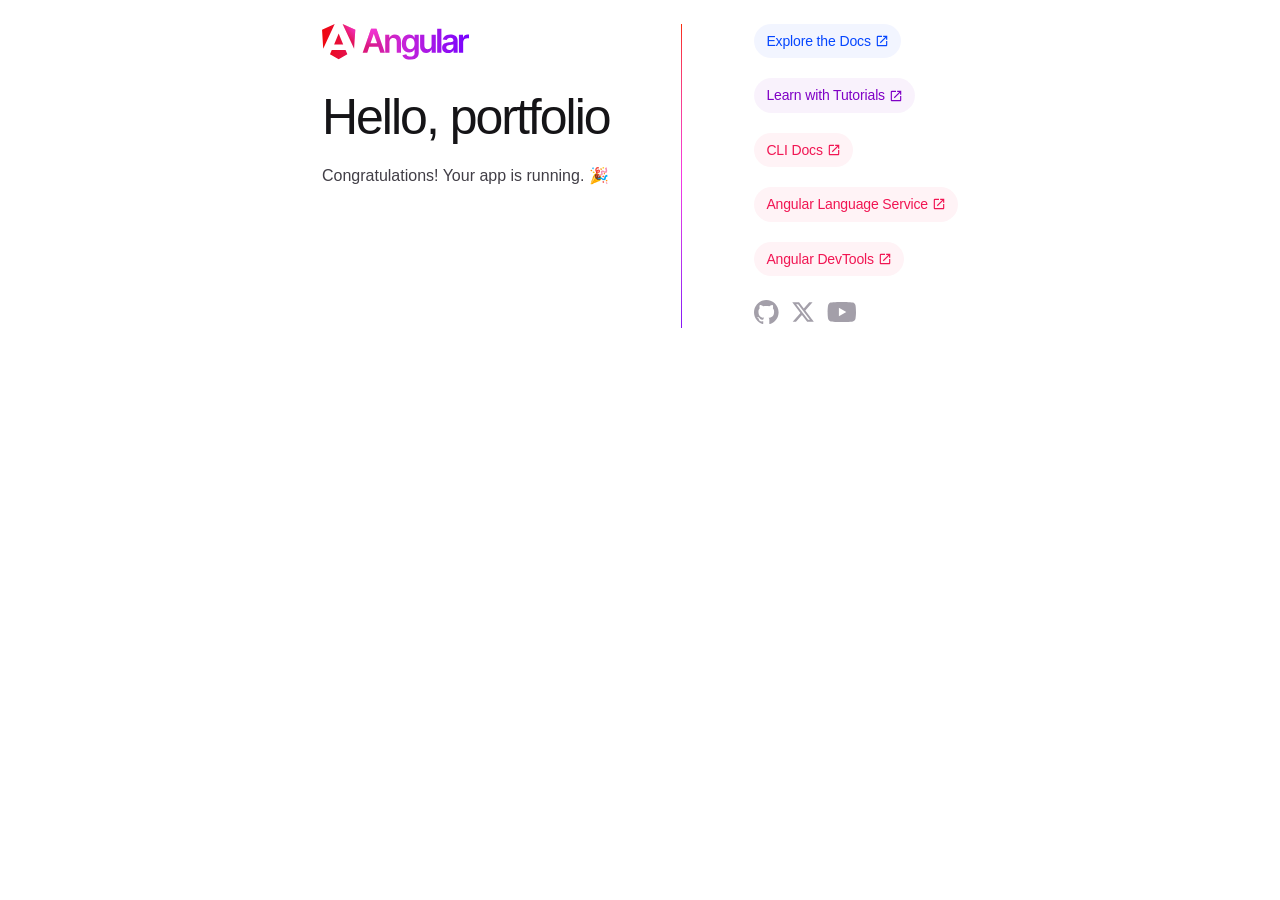
<file: browser/index.html>
<!DOCTYPE html><html lang="en" data-critters-container><head>
  <meta charset="utf-8">
  <title>Portfolio</title>
  <base href="https://github.com/EvanL2021/flipcart">
  <meta name="viewport" content="width=device-width, initial-scale=1">
  <link rel="icon" type="image/x-icon" href="favicon.ico">
<link rel="stylesheet" href="styles-5INURTSO.css"><style ng-app-id="ng">[_nghost-ng-c245922056] {
    --bright-blue: oklch(51.01% 0.274 263.83);
    --electric-violet: oklch(53.18% 0.28 296.97);
    --french-violet: oklch(47.66% 0.246 305.88);
    --vivid-pink: oklch(69.02% 0.277 332.77);
    --hot-red: oklch(61.42% 0.238 15.34);
    --orange-red: oklch(63.32% 0.24 31.68);

    --gray-900: oklch(19.37% 0.006 300.98);
    --gray-700: oklch(36.98% 0.014 302.71);
    --gray-400: oklch(70.9% 0.015 304.04);

    --red-to-pink-to-purple-vertical-gradient: linear-gradient(
      180deg,
      var(--orange-red) 0%,
      var(--vivid-pink) 50%,
      var(--electric-violet) 100%
    );

    --red-to-pink-to-purple-horizontal-gradient: linear-gradient(
      90deg,
      var(--orange-red) 0%,
      var(--vivid-pink) 50%,
      var(--electric-violet) 100%
    );

    --pill-accent: var(--bright-blue);

    font-family: "Inter", -apple-system, BlinkMacSystemFont, "Segoe UI", Roboto,
      Helvetica, Arial, sans-serif, "Apple Color Emoji", "Segoe UI Emoji",
      "Segoe UI Symbol";
    box-sizing: border-box;
    -webkit-font-smoothing: antialiased;
    -moz-osx-font-smoothing: grayscale;
  }

  h1[_ngcontent-ng-c245922056] {
    font-size: 3.125rem;
    color: var(--gray-900);
    font-weight: 500;
    line-height: 100%;
    letter-spacing: -0.125rem;
    margin: 0;
    font-family: "Inter Tight", -apple-system, BlinkMacSystemFont, "Segoe UI", Roboto,
      Helvetica, Arial, sans-serif, "Apple Color Emoji", "Segoe UI Emoji",
      "Segoe UI Symbol";
  }

  p[_ngcontent-ng-c245922056] {
    margin: 0;
    color: var(--gray-700);
  }

  main[_ngcontent-ng-c245922056] {
    width: 100%;
    min-height: 100%;
    display: flex;
    justify-content: center;
    align-items: center;
    padding: 1rem;
    box-sizing: inherit;
    position: relative;
  }

  .angular-logo[_ngcontent-ng-c245922056] {
    max-width: 9.2rem;
  }

  .content[_ngcontent-ng-c245922056] {
    display: flex;
    justify-content: space-around;
    width: 100%;
    max-width: 700px;
    margin-bottom: 3rem;
  }

  .content[_ngcontent-ng-c245922056]   h1[_ngcontent-ng-c245922056] {
    margin-top: 1.75rem;
  }

  .content[_ngcontent-ng-c245922056]   p[_ngcontent-ng-c245922056] {
    margin-top: 1.5rem;
  }

  .divider[_ngcontent-ng-c245922056] {
    width: 1px;
    background: var(--red-to-pink-to-purple-vertical-gradient);
    margin-inline: 0.5rem;
  }

  .pill-group[_ngcontent-ng-c245922056] {
    display: flex;
    flex-direction: column;
    align-items: start;
    flex-wrap: wrap;
    gap: 1.25rem;
  }

  .pill[_ngcontent-ng-c245922056] {
    display: flex;
    align-items: center;
    --pill-accent: var(--bright-blue);
    background: color-mix(in srgb, var(--pill-accent) 5%, transparent);
    color: var(--pill-accent);
    padding-inline: 0.75rem;
    padding-block: 0.375rem;
    border-radius: 2.75rem;
    border: 0;
    transition: background 0.3s ease;
    font-family: var(--inter-font);
    font-size: 0.875rem;
    font-style: normal;
    font-weight: 500;
    line-height: 1.4rem;
    letter-spacing: -0.00875rem;
    text-decoration: none;
  }

  .pill[_ngcontent-ng-c245922056]:hover {
    background: color-mix(in srgb, var(--pill-accent) 15%, transparent);
  }

  .pill-group[_ngcontent-ng-c245922056]   .pill[_ngcontent-ng-c245922056]:nth-child(6n + 1) {
    --pill-accent: var(--bright-blue);
  }
  .pill-group[_ngcontent-ng-c245922056]   .pill[_ngcontent-ng-c245922056]:nth-child(6n + 2) {
    --pill-accent: var(--french-violet);
  }
  .pill-group[_ngcontent-ng-c245922056]   .pill[_ngcontent-ng-c245922056]:nth-child(6n + 3), .pill-group[_ngcontent-ng-c245922056]   .pill[_ngcontent-ng-c245922056]:nth-child(6n + 4), .pill-group[_ngcontent-ng-c245922056]   .pill[_ngcontent-ng-c245922056]:nth-child(6n + 5) {
    --pill-accent: var(--hot-red);
  }

  .pill-group[_ngcontent-ng-c245922056]   svg[_ngcontent-ng-c245922056] {
    margin-inline-start: 0.25rem;
  }

  .social-links[_ngcontent-ng-c245922056] {
    display: flex;
    align-items: center;
    gap: 0.73rem;
    margin-top: 1.5rem;
  }

  .social-links[_ngcontent-ng-c245922056]   path[_ngcontent-ng-c245922056] {
    transition: fill 0.3s ease;
    fill: var(--gray-400);
  }

  .social-links[_ngcontent-ng-c245922056]   a[_ngcontent-ng-c245922056]:hover   svg[_ngcontent-ng-c245922056]   path[_ngcontent-ng-c245922056] {
    fill: var(--gray-900);
  }

  @media screen and (max-width: 650px) {
    .content[_ngcontent-ng-c245922056] {
      flex-direction: column;
      width: max-content;
    }

    .divider[_ngcontent-ng-c245922056] {
      height: 1px;
      width: 100%;
      background: var(--red-to-pink-to-purple-horizontal-gradient);
      margin-block: 1.5rem;
    }
  }</style></head>
<body><!--nghm-->
  <app-root _nghost-ng-c245922056 ng-version="17.3.3" ngh="0" ng-server-context="ssg"><main _ngcontent-ng-c245922056 class="main"><div _ngcontent-ng-c245922056 class="content"><div _ngcontent-ng-c245922056 class="left-side"><svg _ngcontent-ng-c245922056="" xmlns="http://www.w3.org/2000/svg" viewBox="0 0 982 239" fill="none" class="angular-logo"><g _ngcontent-ng-c245922056="" clip-path="url(#a)"><path _ngcontent-ng-c245922056="" fill="url(#b)" d="M388.676 191.625h30.849L363.31 31.828h-35.758l-56.215 159.797h30.848l13.174-39.356h60.061l13.256 39.356Zm-65.461-62.675 21.602-64.311h1.227l21.602 64.311h-44.431Zm126.831-7.527v70.202h-28.23V71.839h27.002v20.374h1.392c2.782-6.71 7.2-12.028 13.255-15.956 6.056-3.927 13.584-5.89 22.503-5.89 8.264 0 15.465 1.8 21.684 5.318 6.137 3.518 10.964 8.673 14.319 15.382 3.437 6.71 5.074 14.81 4.992 24.383v76.175h-28.23v-71.92c0-8.019-2.046-14.237-6.219-18.819-4.173-4.5-9.819-6.791-17.102-6.791-4.91 0-9.328 1.063-13.174 3.272-3.846 2.128-6.792 5.237-9.001 9.328-2.046 4.009-3.191 8.918-3.191 14.728ZM589.233 239c-10.147 0-18.82-1.391-26.103-4.091-7.282-2.7-13.092-6.382-17.511-10.964-4.418-4.582-7.528-9.655-9.164-15.219l25.448-6.136c1.145 2.372 2.782 4.663 4.991 6.954 2.209 2.291 5.155 4.255 8.837 5.81 3.683 1.554 8.428 2.291 14.074 2.291 8.019 0 14.647-1.964 19.884-5.81 5.237-3.845 7.856-10.227 7.856-19.064v-22.665h-1.391c-1.473 2.946-3.601 5.892-6.383 9.001-2.782 3.109-6.464 5.645-10.965 7.691-4.582 2.046-10.228 3.109-17.101 3.109-9.165 0-17.511-2.209-25.039-6.545-7.446-4.337-13.42-10.883-17.757-19.474-4.418-8.673-6.628-19.473-6.628-32.565 0-13.091 2.21-24.301 6.628-33.383 4.419-9.082 10.311-15.955 17.839-20.7 7.528-4.746 15.874-7.037 25.039-7.037 7.037 0 12.846 1.145 17.347 3.518 4.582 2.373 8.182 5.236 10.883 8.51 2.7 3.272 4.746 6.382 6.137 9.327h1.554v-19.8h27.821v121.749c0 10.228-2.454 18.737-7.364 25.447-4.91 6.709-11.538 11.7-20.048 15.055-8.509 3.355-18.165 4.991-28.884 4.991Zm.245-71.266c5.974 0 11.047-1.473 15.302-4.337 4.173-2.945 7.446-7.118 9.573-12.519 2.21-5.482 3.274-12.027 3.274-19.637 0-7.609-1.064-14.155-3.274-19.8-2.127-5.646-5.318-10.064-9.491-13.255-4.174-3.11-9.329-4.746-15.384-4.746s-11.537 1.636-15.792 4.91c-4.173 3.272-7.365 7.772-9.492 13.418-2.128 5.727-3.191 12.191-3.191 19.392 0 7.2 1.063 13.745 3.273 19.228 2.127 5.482 5.318 9.736 9.573 12.764 4.174 3.027 9.41 4.582 15.629 4.582Zm141.56-26.51V71.839h28.23v119.786h-27.412v-21.273h-1.227c-2.7 6.709-7.119 12.191-13.338 16.446-6.137 4.255-13.747 6.382-22.748 6.382-7.855 0-14.81-1.718-20.783-5.237-5.974-3.518-10.72-8.591-14.075-15.382-3.355-6.709-5.073-14.891-5.073-24.464V71.839h28.312v71.921c0 7.609 2.046 13.664 6.219 18.083 4.173 4.5 9.655 6.709 16.365 6.709 4.173 0 8.183-.982 12.111-3.028 3.927-2.045 7.118-5.072 9.655-9.082 2.537-4.091 3.764-9.164 3.764-15.218Zm65.707-109.395v159.796h-28.23V31.828h28.23Zm44.841 162.169c-7.61 0-14.402-1.391-20.457-4.091-6.055-2.7-10.883-6.791-14.32-12.109-3.518-5.319-5.237-11.946-5.237-19.801 0-6.791 1.228-12.355 3.765-16.773 2.536-4.419 5.891-7.937 10.228-10.637 4.337-2.618 9.164-4.664 14.647-6.055 5.4-1.391 11.046-2.373 16.856-3.027 7.037-.737 12.683-1.391 17.102-1.964 4.337-.573 7.528-1.555 9.574-2.782 1.963-1.309 3.027-3.273 3.027-5.973v-.491c0-5.891-1.718-10.391-5.237-13.664-3.518-3.191-8.51-4.828-15.056-4.828-6.955 0-12.356 1.473-16.447 4.5-4.009 3.028-6.71 6.546-8.183 10.719l-26.348-3.764c2.046-7.282 5.483-13.336 10.31-18.328 4.746-4.909 10.638-8.59 17.511-11.045 6.955-2.455 14.565-3.682 22.912-3.682 5.809 0 11.537.654 17.265 2.045s10.965 3.6 15.711 6.71c4.746 3.109 8.51 7.282 11.455 12.6 2.864 5.318 4.337 11.946 4.337 19.883v80.184h-27.166v-16.446h-.9c-1.719 3.355-4.092 6.464-7.201 9.328-3.109 2.864-6.955 5.237-11.619 6.955-4.828 1.718-10.229 2.536-16.529 2.536Zm7.364-20.701c5.646 0 10.556-1.145 14.729-3.354 4.173-2.291 7.364-5.237 9.655-9.001 2.292-3.763 3.355-7.854 3.355-12.273v-14.155c-.9.737-2.373 1.391-4.5 2.046-2.128.654-4.419 1.145-7.037 1.636-2.619.491-5.155.9-7.692 1.227-2.537.328-4.746.655-6.628.901-4.173.572-8.019 1.472-11.292 2.781-3.355 1.31-5.973 3.11-7.855 5.401-1.964 2.291-2.864 5.318-2.864 8.918 0 5.237 1.882 9.164 5.728 11.782 3.682 2.782 8.51 4.091 14.401 4.091Zm64.643 18.328V71.839h27.412v19.965h1.227c2.21-6.955 5.974-12.274 11.292-16.038 5.319-3.763 11.456-5.645 18.329-5.645 1.555 0 3.355.082 5.237.163 1.964.164 3.601.328 4.91.573v25.938c-1.227-.41-3.109-.819-5.646-1.146a58.814 58.814 0 0 0-7.446-.49c-5.155 0-9.738 1.145-13.829 3.354-4.091 2.209-7.282 5.236-9.655 9.164-2.373 3.927-3.519 8.427-3.519 13.5v70.448h-28.312ZM222.077 39.192l-8.019 125.923L137.387 0l84.69 39.192Zm-53.105 162.825-57.933 33.056-57.934-33.056 11.783-28.556h92.301l11.783 28.556ZM111.039 62.675l30.357 73.803H80.681l30.358-73.803ZM7.937 165.115 0 39.192 84.69 0 7.937 165.115Z"/><path _ngcontent-ng-c245922056="" fill="url(#c)" d="M388.676 191.625h30.849L363.31 31.828h-35.758l-56.215 159.797h30.848l13.174-39.356h60.061l13.256 39.356Zm-65.461-62.675 21.602-64.311h1.227l21.602 64.311h-44.431Zm126.831-7.527v70.202h-28.23V71.839h27.002v20.374h1.392c2.782-6.71 7.2-12.028 13.255-15.956 6.056-3.927 13.584-5.89 22.503-5.89 8.264 0 15.465 1.8 21.684 5.318 6.137 3.518 10.964 8.673 14.319 15.382 3.437 6.71 5.074 14.81 4.992 24.383v76.175h-28.23v-71.92c0-8.019-2.046-14.237-6.219-18.819-4.173-4.5-9.819-6.791-17.102-6.791-4.91 0-9.328 1.063-13.174 3.272-3.846 2.128-6.792 5.237-9.001 9.328-2.046 4.009-3.191 8.918-3.191 14.728ZM589.233 239c-10.147 0-18.82-1.391-26.103-4.091-7.282-2.7-13.092-6.382-17.511-10.964-4.418-4.582-7.528-9.655-9.164-15.219l25.448-6.136c1.145 2.372 2.782 4.663 4.991 6.954 2.209 2.291 5.155 4.255 8.837 5.81 3.683 1.554 8.428 2.291 14.074 2.291 8.019 0 14.647-1.964 19.884-5.81 5.237-3.845 7.856-10.227 7.856-19.064v-22.665h-1.391c-1.473 2.946-3.601 5.892-6.383 9.001-2.782 3.109-6.464 5.645-10.965 7.691-4.582 2.046-10.228 3.109-17.101 3.109-9.165 0-17.511-2.209-25.039-6.545-7.446-4.337-13.42-10.883-17.757-19.474-4.418-8.673-6.628-19.473-6.628-32.565 0-13.091 2.21-24.301 6.628-33.383 4.419-9.082 10.311-15.955 17.839-20.7 7.528-4.746 15.874-7.037 25.039-7.037 7.037 0 12.846 1.145 17.347 3.518 4.582 2.373 8.182 5.236 10.883 8.51 2.7 3.272 4.746 6.382 6.137 9.327h1.554v-19.8h27.821v121.749c0 10.228-2.454 18.737-7.364 25.447-4.91 6.709-11.538 11.7-20.048 15.055-8.509 3.355-18.165 4.991-28.884 4.991Zm.245-71.266c5.974 0 11.047-1.473 15.302-4.337 4.173-2.945 7.446-7.118 9.573-12.519 2.21-5.482 3.274-12.027 3.274-19.637 0-7.609-1.064-14.155-3.274-19.8-2.127-5.646-5.318-10.064-9.491-13.255-4.174-3.11-9.329-4.746-15.384-4.746s-11.537 1.636-15.792 4.91c-4.173 3.272-7.365 7.772-9.492 13.418-2.128 5.727-3.191 12.191-3.191 19.392 0 7.2 1.063 13.745 3.273 19.228 2.127 5.482 5.318 9.736 9.573 12.764 4.174 3.027 9.41 4.582 15.629 4.582Zm141.56-26.51V71.839h28.23v119.786h-27.412v-21.273h-1.227c-2.7 6.709-7.119 12.191-13.338 16.446-6.137 4.255-13.747 6.382-22.748 6.382-7.855 0-14.81-1.718-20.783-5.237-5.974-3.518-10.72-8.591-14.075-15.382-3.355-6.709-5.073-14.891-5.073-24.464V71.839h28.312v71.921c0 7.609 2.046 13.664 6.219 18.083 4.173 4.5 9.655 6.709 16.365 6.709 4.173 0 8.183-.982 12.111-3.028 3.927-2.045 7.118-5.072 9.655-9.082 2.537-4.091 3.764-9.164 3.764-15.218Zm65.707-109.395v159.796h-28.23V31.828h28.23Zm44.841 162.169c-7.61 0-14.402-1.391-20.457-4.091-6.055-2.7-10.883-6.791-14.32-12.109-3.518-5.319-5.237-11.946-5.237-19.801 0-6.791 1.228-12.355 3.765-16.773 2.536-4.419 5.891-7.937 10.228-10.637 4.337-2.618 9.164-4.664 14.647-6.055 5.4-1.391 11.046-2.373 16.856-3.027 7.037-.737 12.683-1.391 17.102-1.964 4.337-.573 7.528-1.555 9.574-2.782 1.963-1.309 3.027-3.273 3.027-5.973v-.491c0-5.891-1.718-10.391-5.237-13.664-3.518-3.191-8.51-4.828-15.056-4.828-6.955 0-12.356 1.473-16.447 4.5-4.009 3.028-6.71 6.546-8.183 10.719l-26.348-3.764c2.046-7.282 5.483-13.336 10.31-18.328 4.746-4.909 10.638-8.59 17.511-11.045 6.955-2.455 14.565-3.682 22.912-3.682 5.809 0 11.537.654 17.265 2.045s10.965 3.6 15.711 6.71c4.746 3.109 8.51 7.282 11.455 12.6 2.864 5.318 4.337 11.946 4.337 19.883v80.184h-27.166v-16.446h-.9c-1.719 3.355-4.092 6.464-7.201 9.328-3.109 2.864-6.955 5.237-11.619 6.955-4.828 1.718-10.229 2.536-16.529 2.536Zm7.364-20.701c5.646 0 10.556-1.145 14.729-3.354 4.173-2.291 7.364-5.237 9.655-9.001 2.292-3.763 3.355-7.854 3.355-12.273v-14.155c-.9.737-2.373 1.391-4.5 2.046-2.128.654-4.419 1.145-7.037 1.636-2.619.491-5.155.9-7.692 1.227-2.537.328-4.746.655-6.628.901-4.173.572-8.019 1.472-11.292 2.781-3.355 1.31-5.973 3.11-7.855 5.401-1.964 2.291-2.864 5.318-2.864 8.918 0 5.237 1.882 9.164 5.728 11.782 3.682 2.782 8.51 4.091 14.401 4.091Zm64.643 18.328V71.839h27.412v19.965h1.227c2.21-6.955 5.974-12.274 11.292-16.038 5.319-3.763 11.456-5.645 18.329-5.645 1.555 0 3.355.082 5.237.163 1.964.164 3.601.328 4.91.573v25.938c-1.227-.41-3.109-.819-5.646-1.146a58.814 58.814 0 0 0-7.446-.49c-5.155 0-9.738 1.145-13.829 3.354-4.091 2.209-7.282 5.236-9.655 9.164-2.373 3.927-3.519 8.427-3.519 13.5v70.448h-28.312ZM222.077 39.192l-8.019 125.923L137.387 0l84.69 39.192Zm-53.105 162.825-57.933 33.056-57.934-33.056 11.783-28.556h92.301l11.783 28.556ZM111.039 62.675l30.357 73.803H80.681l30.358-73.803ZM7.937 165.115 0 39.192 84.69 0 7.937 165.115Z"/></g><defs _ngcontent-ng-c245922056=""><radialGradient _ngcontent-ng-c245922056="" id="c" cx="0" cy="0" r="1" gradientTransform="rotate(118.122 171.182 60.81) scale(205.794)" gradientUnits="userSpaceOnUse"><stop _ngcontent-ng-c245922056="" stop-color="#FF41F8"/><stop _ngcontent-ng-c245922056="" offset=".707" stop-color="#FF41F8" stop-opacity=".5"/><stop _ngcontent-ng-c245922056="" offset="1" stop-color="#FF41F8" stop-opacity="0"/></radialGradient><linearGradient _ngcontent-ng-c245922056="" id="b" x1="0" x2="982" y1="192" y2="192" gradientUnits="userSpaceOnUse"><stop _ngcontent-ng-c245922056="" stop-color="#F0060B"/><stop _ngcontent-ng-c245922056="" offset="0" stop-color="#F0070C"/><stop _ngcontent-ng-c245922056="" offset=".526" stop-color="#CC26D5"/><stop _ngcontent-ng-c245922056="" offset="1" stop-color="#7702FF"/></linearGradient><clipPath _ngcontent-ng-c245922056="" id="a"><path _ngcontent-ng-c245922056="" fill="#fff" d="M0 0h982v239H0z"/></clipPath></defs></svg><h1 _ngcontent-ng-c245922056>Hello, portfolio</h1><p _ngcontent-ng-c245922056>Congratulations! Your app is running. 🎉</p></div><div _ngcontent-ng-c245922056 role="separator" aria-label="Divider" class="divider"></div><div _ngcontent-ng-c245922056 class="right-side"><div _ngcontent-ng-c245922056 class="pill-group"><a _ngcontent-ng-c245922056 target="_blank" rel="noopener" class="pill" href="https://angular.dev"><span _ngcontent-ng-c245922056>Explore the Docs</span><svg _ngcontent-ng-c245922056="" xmlns="http://www.w3.org/2000/svg" height="14" viewBox="0 -960 960 960" width="14" fill="currentColor"><path _ngcontent-ng-c245922056="" d="M200-120q-33 0-56.5-23.5T120-200v-560q0-33 23.5-56.5T200-840h280v80H200v560h560v-280h80v280q0 33-23.5 56.5T760-120H200Zm188-212-56-56 372-372H560v-80h280v280h-80v-144L388-332Z"/></svg></a><a _ngcontent-ng-c245922056 target="_blank" rel="noopener" class="pill" href="https://angular.dev/tutorials"><span _ngcontent-ng-c245922056>Learn with Tutorials</span><svg _ngcontent-ng-c245922056="" xmlns="http://www.w3.org/2000/svg" height="14" viewBox="0 -960 960 960" width="14" fill="currentColor"><path _ngcontent-ng-c245922056="" d="M200-120q-33 0-56.5-23.5T120-200v-560q0-33 23.5-56.5T200-840h280v80H200v560h560v-280h80v280q0 33-23.5 56.5T760-120H200Zm188-212-56-56 372-372H560v-80h280v280h-80v-144L388-332Z"/></svg></a><a _ngcontent-ng-c245922056 target="_blank" rel="noopener" class="pill" href="https://angular.dev/tools/cli"><span _ngcontent-ng-c245922056>CLI Docs</span><svg _ngcontent-ng-c245922056="" xmlns="http://www.w3.org/2000/svg" height="14" viewBox="0 -960 960 960" width="14" fill="currentColor"><path _ngcontent-ng-c245922056="" d="M200-120q-33 0-56.5-23.5T120-200v-560q0-33 23.5-56.5T200-840h280v80H200v560h560v-280h80v280q0 33-23.5 56.5T760-120H200Zm188-212-56-56 372-372H560v-80h280v280h-80v-144L388-332Z"/></svg></a><a _ngcontent-ng-c245922056 target="_blank" rel="noopener" class="pill" href="https://angular.dev/tools/language-service"><span _ngcontent-ng-c245922056>Angular Language Service</span><svg _ngcontent-ng-c245922056="" xmlns="http://www.w3.org/2000/svg" height="14" viewBox="0 -960 960 960" width="14" fill="currentColor"><path _ngcontent-ng-c245922056="" d="M200-120q-33 0-56.5-23.5T120-200v-560q0-33 23.5-56.5T200-840h280v80H200v560h560v-280h80v280q0 33-23.5 56.5T760-120H200Zm188-212-56-56 372-372H560v-80h280v280h-80v-144L388-332Z"/></svg></a><a _ngcontent-ng-c245922056 target="_blank" rel="noopener" class="pill" href="https://angular.dev/tools/devtools"><span _ngcontent-ng-c245922056>Angular DevTools</span><svg _ngcontent-ng-c245922056="" xmlns="http://www.w3.org/2000/svg" height="14" viewBox="0 -960 960 960" width="14" fill="currentColor"><path _ngcontent-ng-c245922056="" d="M200-120q-33 0-56.5-23.5T120-200v-560q0-33 23.5-56.5T200-840h280v80H200v560h560v-280h80v280q0 33-23.5 56.5T760-120H200Zm188-212-56-56 372-372H560v-80h280v280h-80v-144L388-332Z"/></svg></a><!----></div><div _ngcontent-ng-c245922056 class="social-links"><a _ngcontent-ng-c245922056 href="https://github.com/angular/angular" aria-label="Github" target="_blank" rel="noopener"><svg _ngcontent-ng-c245922056="" width="25" height="24" viewBox="0 0 25 24" fill="none" xmlns="http://www.w3.org/2000/svg" alt="Github"><path _ngcontent-ng-c245922056="" d="M12.3047 0C5.50634 0 0 5.50942 0 12.3047C0 17.7423 3.52529 22.3535 8.41332 23.9787C9.02856 24.0946 9.25414 23.7142 9.25414 23.3871C9.25414 23.0949 9.24389 22.3207 9.23876 21.2953C5.81601 22.0377 5.09414 19.6444 5.09414 19.6444C4.53427 18.2243 3.72524 17.8449 3.72524 17.8449C2.61064 17.082 3.81137 17.0973 3.81137 17.0973C5.04697 17.1835 5.69604 18.3647 5.69604 18.3647C6.79321 20.2463 8.57636 19.7029 9.27978 19.3881C9.39052 18.5924 9.70736 18.0499 10.0591 17.7423C7.32641 17.4347 4.45429 16.3765 4.45429 11.6618C4.45429 10.3185 4.9311 9.22133 5.72065 8.36C5.58222 8.04931 5.16694 6.79833 5.82831 5.10337C5.82831 5.10337 6.85883 4.77319 9.2121 6.36459C10.1965 6.09082 11.2424 5.95546 12.2883 5.94931C13.3342 5.95546 14.3801 6.09082 15.3644 6.36459C17.7023 4.77319 18.7328 5.10337 18.7328 5.10337C19.3942 6.79833 18.9789 8.04931 18.8559 8.36C19.6403 9.22133 20.1171 10.3185 20.1171 11.6618C20.1171 16.3888 17.2409 17.4296 14.5031 17.7321C14.9338 18.1012 15.3337 18.8559 15.3337 20.0084C15.3337 21.6552 15.3183 22.978 15.3183 23.3779C15.3183 23.7009 15.5336 24.0854 16.1642 23.9623C21.0871 22.3484 24.6094 17.7341 24.6094 12.3047C24.6094 5.50942 19.0999 0 12.3047 0Z"/></svg></a><a _ngcontent-ng-c245922056 href="https://twitter.com/angular" aria-label="Twitter" target="_blank" rel="noopener"><svg _ngcontent-ng-c245922056="" width="24" height="24" viewBox="0 0 24 24" fill="none" xmlns="http://www.w3.org/2000/svg" alt="Twitter"><path _ngcontent-ng-c245922056="" d="M18.244 2.25h3.308l-7.227 8.26 8.502 11.24H16.17l-5.214-6.817L4.99 21.75H1.68l7.73-8.835L1.254 2.25H8.08l4.713 6.231zm-1.161 17.52h1.833L7.084 4.126H5.117z"/></svg></a><a _ngcontent-ng-c245922056 href="https://www.youtube.com/channel/UCbn1OgGei-DV7aSRo_HaAiw" aria-label="Youtube" target="_blank" rel="noopener"><svg _ngcontent-ng-c245922056="" width="29" height="20" viewBox="0 0 29 20" fill="none" xmlns="http://www.w3.org/2000/svg" alt="Youtube"><path _ngcontent-ng-c245922056="" fill-rule="evenodd" clip-rule="evenodd" d="M27.4896 1.52422C27.9301 1.96749 28.2463 2.51866 28.4068 3.12258C29.0004 5.35161 29.0004 10 29.0004 10C29.0004 10 29.0004 14.6484 28.4068 16.8774C28.2463 17.4813 27.9301 18.0325 27.4896 18.4758C27.0492 18.9191 26.5 19.2389 25.8972 19.4032C23.6778 20 14.8068 20 14.8068 20C14.8068 20 5.93586 20 3.71651 19.4032C3.11363 19.2389 2.56449 18.9191 2.12405 18.4758C1.68361 18.0325 1.36732 17.4813 1.20683 16.8774C0.613281 14.6484 0.613281 10 0.613281 10C0.613281 10 0.613281 5.35161 1.20683 3.12258C1.36732 2.51866 1.68361 1.96749 2.12405 1.52422C2.56449 1.08095 3.11363 0.76113 3.71651 0.596774C5.93586 0 14.8068 0 14.8068 0C14.8068 0 23.6778 0 25.8972 0.596774C26.5 0.76113 27.0492 1.08095 27.4896 1.52422ZM19.3229 10L11.9036 5.77905V14.221L19.3229 10Z"/></svg></a></div></div></div></main><router-outlet _ngcontent-ng-c245922056></router-outlet><!----></app-root>
<script src="polyfills-RT5I6R6G.js" type="module"></script><script src="main-CDYJBF7G.js" type="module"></script>

<script id="ng-state" type="application/json">{"__nghData__":[{"t":{"27":"t0"},"c":{"27":[{"i":"t0","r":1,"x":5}],"38":[]}}]}</script></body></html>
</file>
